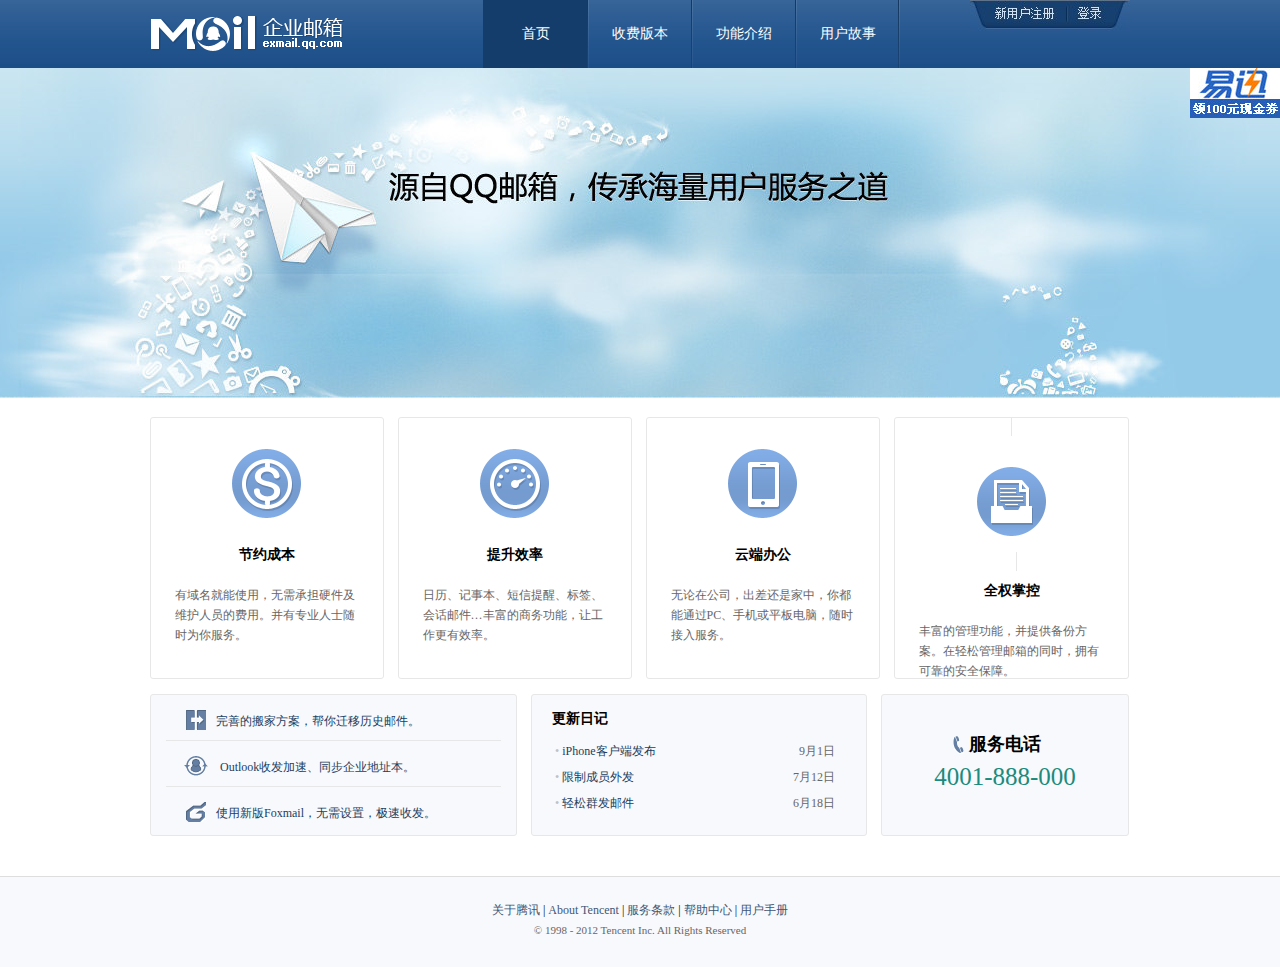
<file: index.html>
<!DOCTYPE html PUBLIC "-//W3C//DTD XHTML 1.0 Transitional//EN" "http://www.w3.org/TR/xhtml1/DTD/xhtml1-transitional.dtd">
<html xmlns="http://www.w3.org/1999/xhtml">
<head>
<meta property="qc:admins" content="11627171636456745633" />
<meta http-equiv="Content-Type" content="text/html; charset=UTF-8" />

<title>无标题文档</title>
</head>
<link rel="stylesheet" type="text/css" href="css.css"  />
<body class="tbody">

<!--banner开始-->

<header>
     <div class="header">
        <div class="min_box">
            <div class="logo">
                <a href="#" hidefocus>
                <img src="images/logo.png" alt="企业邮箱">
                </a>
            </div>
            <div class="log" >
            <a href="#" class="sign_up" hidefocus></a>
            </div>
            <div class="menu">
                    <ul>
                    <li><a href="#" class="on" hidefocus>首页</a></li>
                    <li><a href="#"  hidefocus>收费版本</a></li>
                    <li><a href="#"  hidefocus>功能介绍</a></li>
                    <li><a href="#"  hidefocus>用户故事</a></li>
                    </ul>
            </div>
        </div>
	</div>
</header>

<!--banner结束-->

<div class="tbody">

<!--banner图片开始-->

	<div class="banner">
    	<img src="images/bg_banner2.jpg" width="1460px;" height="330px" />
   		<img src="images/ad.jpg" style=" position:absolute; top:0; right:0; z-index:1000;" />
        <div class="banner_pic" >
        </div>
	</div>
    
<!--banner图片结束-->   
<script id='denglu_login_js' type='text/javascript' charset='utf-8'></script>
<script type='text/javascript' charset='utf-8'>
	(function() {
		var _dl_time = new Date().getTime();
		var _dl_login = document.getElementById('denglu_login_js');
		_dl_login.id = _dl_login.id + '_' + _dl_time;
		_dl_login.src = 'http://open.denglu.cc/connect/logincode?appid=67245denlPaYXW5KKMDFovk6Ooi0d6&v=1.0.2&widget=2&styletype=1&size=438_106&style=popup&asyn=true&time=' + _dl_time;
	})();
</script>

<!--特点列表开始-->  
    
  <div class="min_box" style="position:relative; top:19px; height:260px; width:980px;">
  <div class="feature_list">
    <ul>
      <li class="border_style">
        <span class="ico_cost ico_obj"></span>
        <h2 class="title">节约成本</h2>
        <p class="info">有域名就能使用，无需承担硬件及维护人员的费用。并有专业人士随时为你服务。</p>
        </li>
      <li class="border_style">
        <span class="ico_efficiency ico_obj"></span>
        <h2 class="title">提升效率</h2>
        <p class="info">日历、记事本、短信提醒、标签、会话邮件…丰富的商务功能，让工作更有效率。</p>
        </li>
      <li class="border_style">
        <span class="ico_work ico_obj"></span>
        <h2 class="title">云端办公</h2><p class="info">无论在公司，出差还是家中，你都能通过PC、手机或平板电脑，随时接入服务。</p>
        </li>
      
      <li class="border_style" style="width:233px; margin-right:-10px;">
        <span class="border_style" style="width:233px; margin-right:-10px;"><span class="ico_control ico_obj"></span></span>
        <h2 class="title">全权掌控</h2>
        <p class="info">丰富的管理功能，并提供备份方案。在轻松管理邮箱的同时，拥有可靠的安全保障。</p>
        </li>
      </ul>
    </div>
    
<!--特点列表结束-->  

<!--事务列表开始-->  
    
  </div>
    <div class="feature_other min_box" style="position:relative; top:34px;">
        <ul>
            <li class="l_list border_style bg feature_other_li">
                <a class="l_list_li" href="http://service.exmail.qq.com/cgi-bin/help?subtype=1&&no=1000859&&id=23" target="_blank">
                <span class="ico_move ico_position"></span><span class="l_list_li_span">完善的搬家方案，帮你迁移历史邮件。</span>
                </a>
                <a class="l_list_li" href="/cgi-bin/readtemplate?check=false&t=bizmail_learnmore&s=outlook&loc=readtemplate,bizmail_index,outlook,0">
                <span class="ico_m_outlook ico_position"></span><span class="l_list_li_span">Outlook收发加速、同步企业地址本。</span>
                </a>
                <a class="l_list_li" href="/cgi-bin/readtemplate?check=false&t=bizmail_learnmore&s=announce" style="border-bottom:none;">
                <span class="ico_firefox ico_position"></span>
                <span class="l_list_li_span">使用新版Foxmail，无需设置，极速收发。</span>
                </a>
            </li>
            <li class="m_list border_style bg feature_other_li">
                <h3>更新日记</h3>
                <ul style="margin:10px 0 0 0;">
                    <li><font color="#c1c1c3">• </font>
                    <a href="http://service.exmail.qq.com/cgi-bin/help?subtype=1&&id=36&&no=1000934" target="_blank">iPhone客户端发布</a>                    <span class="font_time">9月1日</span>
                    </li>
                    <li><font color="#c1c1c3">• </font>
                    <a href="http://service.exmail.qq.com/cgi-bin/help?subtype=1&&id=36&&no=1000909" target="_blank">限制成员外发</a>
                    <span class="font_time">7月12日</span>
                  </li>
                    <li><font color="#c1c1c3">• </font>
                    <a href="http://service.exmail.qq.com/cgi-bin/help?subtype=1&&id=36&&no=1000905" target="_blank">轻松群发邮件</a>
                    <span class="font_time">6月18日</span>
                    </li>
                </ul>
            </li>
      <li class="r_list border_style bg feature_other_li" style=" margin-right:-8px; position:relative;">
                <span class="ico_phone ico_phone_position"></span>
                <h3  class="ico_phone_span">服务电话</h3>
                <strong class="ico_phone_strong">4001-888-000</strong>
            </li>
        </ul>
</div> 

<!--事务列表结束-->  

<!--页脚开始-->  

    <div class="copyright">
        <div class="footer_position bg">
        <a href="http://www.tencent.com/" target="_blank">关于腾讯</a> 
        <span class="span_width">|</span> 
        <a href="http://www.tencent.com/index_e.shtml" target="_blank">About Tencent</a> 
        <span class="span_width">|</span> 
        <a href="http://www.qq.com/contract.shtml" target="_blank">服务条款</a>
        <span class="span_width">|</span>
        <a href="http://service.exmail.qq.com/" target="_blank">帮助中心</a>
        <span class="span_width">|</span>
        <a href="/cgi-bin/download?path=manual&filename=%C6%F3%D2%B5%D3%CA%CF%E4%D3%C3%BB%A7%CA%B9%D3%C3%CA%D6%B2%E1v2.0.pdf" >用户手册</a>
        <p class="font_style" >&copy; 1998 - 2012 Tencent Inc. All Rights Reserved</p>
        </div>
	</div>

<!--页脚开始-->  

</div>
</body>
</html>
</file>
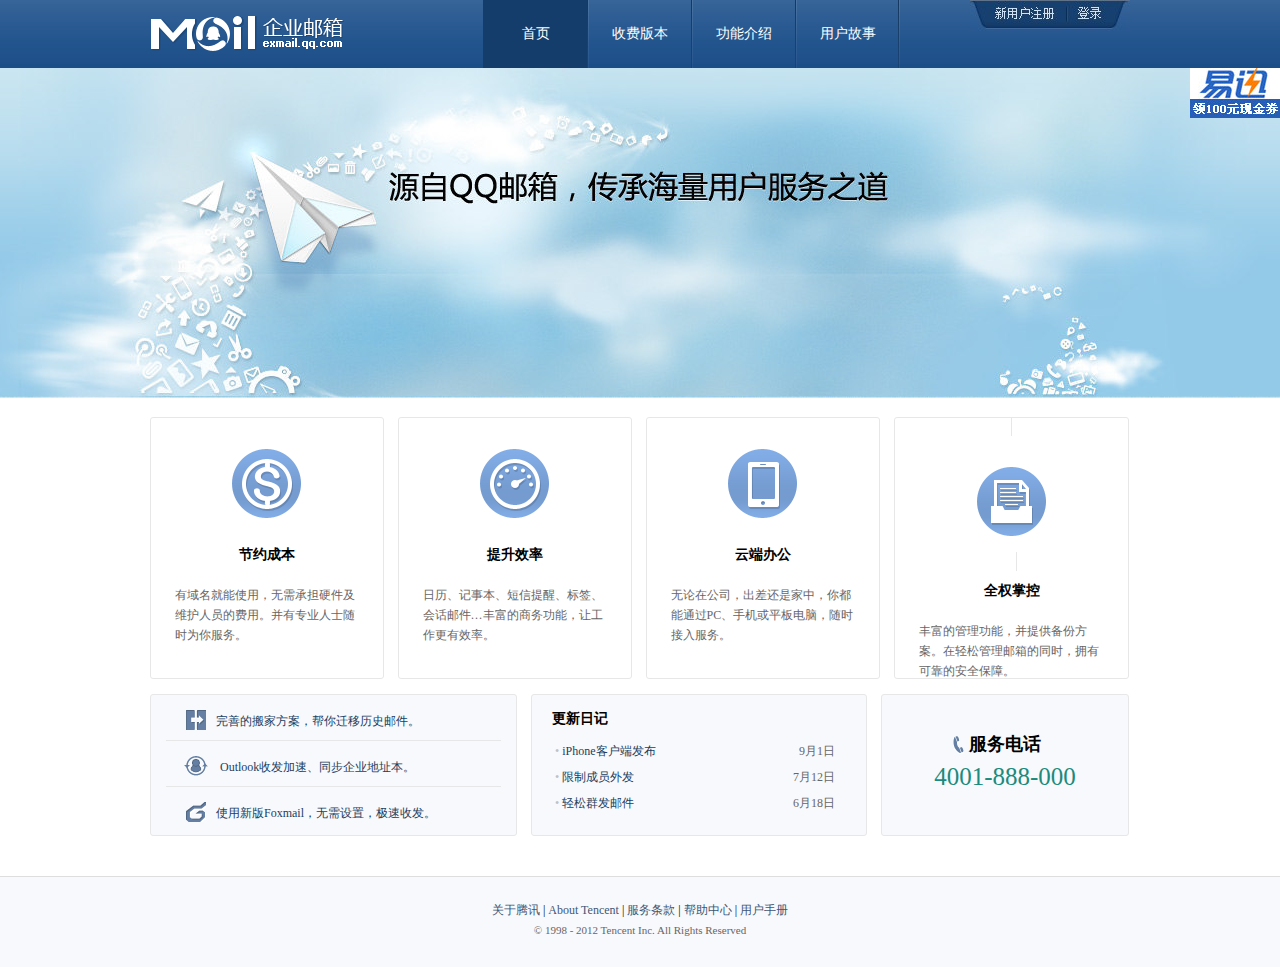
<file: mail_div.html>
<!DOCTYPE html PUBLIC "-//W3C//DTD XHTML 1.0 Transitional//EN" "http://www.w3.org/TR/xhtml1/DTD/xhtml1-transitional.dtd">
<html xmlns="http://www.w3.org/1999/xhtml">
<head>
<meta http-equiv="Content-Type" content="text/html; charset=UTF-8" />
<title>无标题文档</title>
</head>
<link rel="stylesheet" type="text/css" href="css.css"  />
<body class="tbody">

<!--banner开始-->

<header>
     <div class="header">
        <div class="min_box">
            <div class="logo">
                <a href="#" hidefocus>
                <img src="images/logo.png" alt="企业邮箱">
                </a>
            </div>
            <div class="log" >
            <a href="#" class="sign_up" hidefocus></a>
            </div>
            <div class="menu">
                    <ul>
                    <li><a href="#" class="on" hidefocus>首页</a></li>
                    <li><a href="#"  hidefocus>收费版本</a></li>
                    <li><a href="#"  hidefocus>功能介绍</a></li>
                    <li><a href="#"  hidefocus>用户故事</a></li>
                    </ul>
            </div>
        </div>
	</div>
</header>

<!--banner结束-->

<div class="tbody">

<!--banner图片开始-->

	<div class="banner">
    	<img src="images/bg_banner2.jpg" width="1460px;" height="330px" />
   		<img src="images/ad.jpg" style=" position:absolute; top:0; right:0; z-index:1000;" />
        <div class="banner_pic" >
        </div>
	</div>
    
<!--banner图片结束-->   

<!--特点列表开始-->  
    
  <div class="min_box" style="position:relative; top:19px; height:260px; width:980px;">
  <div class="feature_list">
    <ul>
      <li class="border_style">
        <span class="ico_cost ico_obj"></span>
        <h2 class="title">节约成本</h2>
        <p class="info">有域名就能使用，无需承担硬件及维护人员的费用。并有专业人士随时为你服务。</p>
        </li>
      <li class="border_style">
        <span class="ico_efficiency ico_obj"></span>
        <h2 class="title">提升效率</h2>
        <p class="info">日历、记事本、短信提醒、标签、会话邮件…丰富的商务功能，让工作更有效率。</p>
        </li>
      <li class="border_style">
        <span class="ico_work ico_obj"></span>
        <h2 class="title">云端办公</h2><p class="info">无论在公司，出差还是家中，你都能通过PC、手机或平板电脑，随时接入服务。</p>
        </li>
      
      <li class="border_style" style="width:233px; margin-right:-10px;">
        <span class="border_style" style="width:233px; margin-right:-10px;"><span class="ico_control ico_obj"></span></span>
        <h2 class="title">全权掌控</h2>
        <p class="info">丰富的管理功能，并提供备份方案。在轻松管理邮箱的同时，拥有可靠的安全保障。</p>
        </li>
      </ul>
    </div>
    
<!--特点列表结束-->  

<!--事务列表开始-->  
    
  </div>
    <div class="feature_other min_box" style="position:relative; top:34px;">
        <ul>
            <li class="l_list border_style bg feature_other_li">
                <a class="l_list_li" href="http://service.exmail.qq.com/cgi-bin/help?subtype=1&&no=1000859&&id=23" target="_blank">
                <span class="ico_move ico_position"></span><span class="l_list_li_span">完善的搬家方案，帮你迁移历史邮件。</span>
                </a>
                <a class="l_list_li" href="/cgi-bin/readtemplate?check=false&t=bizmail_learnmore&s=outlook&loc=readtemplate,bizmail_index,outlook,0">
                <span class="ico_m_outlook ico_position"></span><span class="l_list_li_span">Outlook收发加速、同步企业地址本。</span>
                </a>
                <a class="l_list_li" href="/cgi-bin/readtemplate?check=false&t=bizmail_learnmore&s=announce" style="border-bottom:none;">
                <span class="ico_firefox ico_position"></span>
                <span class="l_list_li_span">使用新版Foxmail，无需设置，极速收发。</span>
                </a>
            </li>
            <li class="m_list border_style bg feature_other_li">
                <h3>更新日记</h3>
                <ul style="margin:10px 0 0 0;">
                    <li><font color="#c1c1c3">• </font>
                    <a href="http://service.exmail.qq.com/cgi-bin/help?subtype=1&&id=36&&no=1000934" target="_blank">iPhone客户端发布</a>                    <span class="font_time">9月1日</span>
                    </li>
                    <li><font color="#c1c1c3">• </font>
                    <a href="http://service.exmail.qq.com/cgi-bin/help?subtype=1&&id=36&&no=1000909" target="_blank">限制成员外发</a>
                    <span class="font_time">7月12日</span>
                  </li>
                    <li><font color="#c1c1c3">• </font>
                    <a href="http://service.exmail.qq.com/cgi-bin/help?subtype=1&&id=36&&no=1000905" target="_blank">轻松群发邮件</a>
                    <span class="font_time">6月18日</span>
                    </li>
                </ul>
            </li>
      <li class="r_list border_style bg feature_other_li" style=" margin-right:-8px; position:relative;">
                <span class="ico_phone ico_phone_position"></span>
                <h3  class="ico_phone_span">服务电话</h3>
                <strong class="ico_phone_strong">4001-888-000</strong>
            </li>
        </ul>
</div> 

<!--事务列表结束-->  

<!--页脚开始-->  

    <div class="copyright">
        <div class="footer_position bg">
        <a href="http://www.tencent.com/" target="_blank">关于腾讯</a> 
        <span class="span_width">|</span> 
        <a href="http://www.tencent.com/index_e.shtml" target="_blank">About Tencent</a> 
        <span class="span_width">|</span> 
        <a href="http://www.qq.com/contract.shtml" target="_blank">服务条款</a>
        <span class="span_width">|</span>
        <a href="http://service.exmail.qq.com/" target="_blank">帮助中心</a>
        <span class="span_width">|</span>
        <a href="/cgi-bin/download?path=manual&filename=%C6%F3%D2%B5%D3%CA%CF%E4%D3%C3%BB%A7%CA%B9%D3%C3%CA%D6%B2%E1v2.0.pdf" >用户手册</a>
        <p class="font_style" >&copy; 1998 - 2012 Tencent Inc. All Rights Reserved</p>
        </div>
	</div>

<!--页脚开始-->  

</div>
<script src="http://open.denglu.cc/connect/logincode?

appid=67245denlPaYXW5KKMDFovk6Ooi0d6&v=1.0.2&widget=2&styletype=1&size=438_106" charset="utf-8" 

type="text/javascript">@@@</script>
</body>
</html>
</file>
<file: css.css>
.tbody,header{
	margin:0px;
	padding:0px;
	min-width:980px;
	text-align:center;
	background:white;
	font-family:"lucida Grande",Verdana;
}
.header{
	width:100%;
	height:68px;
	background-image:url(images/bg_header.png);
}
.min_box{ 
	margin:0 auto;
	width:980px; 
	text-align:left;
}
.logo{
	margin:12px 0 0 0;
	float:left;
}
.logo img{
	border:0 none;
}
.menu{
	margin:0 0 0 140px;
	float:left;
	background:url(images/bg_menu.png) no-repeat right 0;
}
.menu ul{ 
	margin:0 auto; 
	padding:0px;
}
.menu li{
	height:68px;
	width:105px;
	float:left;
	list-style:none;
	background:url(images/bg_menu.png) no-repeat 0 0;
	margin-left:-1px;
}
.menu li a{
	color:#FFF;
	font-size:14px;
	height:68px; 
	line-height:68px; 
	display:block;
	text-align:center;
	outline:none;
	text-decoration:none;
}
.menu li a:hover{
	background:#1A4A81;
}
.menu li a.on{
	background:#153D6B;
}
.log{
	margin:0 auto;
	float:right;
	width:160px;
	height:31px;
	background-image:url(images/ico_log.jpg);
}


.banner{ 
	height:330px; 
	overflow:hidden;
	width:100%;
	position:relative;
	text-align:left;
}
.banner_pic{
	background-image:url(images/bg_banner2.jpg);
	position:absolute;top:0;left:50%;width:1460px;
	height:330px;
	margin-left:-730px;
	background-repeat:no-repeat;
	background-position:center top;
	z-index:2;
}
.border_style{
	border:1px solid #E7E7E7;
}
.feature_list .title{
	height:40px;
	line-height:40px;
	font-size:14px;
	margin:0;
}
.feature_list .info{
	width:185px;
	height:70px;
	margin:10px auto 0 auto;
	text-align:left;
	line-height:20px;
	color:#676666;
	font-size:12px;
}
.feature_list ul{
	margin:0px;
	padding:0px;
}
.feature_list li{
	list-style:none;
	width:232px;
	height:260px;
	text-align:center;
	float:left;
	margin-right:14px;
	overflow:hidden;
	-moz-border-radius:3px;
	-khtml-border-radius:3px;
	-webkit-border-radius:3px;
	border-radius:3px;
}

.feature_list .ico_obj{
	width:72px;
	height:72px;
	overflow:hidden;
	margin:30px auto 15px auto;
}
.ico_cost,.ico_efficiency,.ico_work,.ico_control,.ico_move,.ico_firefox,.ico_phone,.ico_m_outlook{
	display:block;
	background:url(images/ico_index.png) no-repeat 0 0;
}
.ico_cost{
	background-position:0 0;
}
.ico_efficiency{
	background-position:-80px 0;
}
.ico_work{
	background-position:-160px 0;
	}
.ico_control{
	background-position:-240px 0;
}
.ico_move, .ico_firefox,.ico_m_outlook{
	width:20px;
	height:20px;
}
.ico_move{
	background-position:-320px 0;
}
.ico_firefox{
	background-position:-360px 0;
}
.ico_m_outlook{
	background-position:-319px -40px;
	width:24px;
	position:relative;
	left:-2px;
}
.ico_phone{
	background-position:-400px 0;
	width:15px;
	height:20px;
}
.feature_other ul{
	margin:0;
	font-size:12px;
	padding:0;
}
.bg{
	background:#F8F9FC;
}
.feature_other_li{
	list-style:none;
	height:140px;
	text-align:center;
	float:left;
	margin-right:14px;
	overflow:hidden;
	-moz-border-radius:3px;
	-khtml-border-radius:3px;
	-webkit-border-radius:3px;
	border-radius:3px;
}
.l_list{
	width:335px;
	padding:0 15px;
	overflow:hidden;
}
.m_list{
	width:334px;
}
.r_list{
	width:246px;
}

.l_list_li{ 
	display:block; 
	padding:10px 5px 10px 20px;
	text-align:left;
	border-bottom:1px solid #E7E7E7;
}
.ico_position{
	float:left;
	margin:5px 10px 0 0;
	z-index:100;
}
.l_list_li_span{
	display:block;
	padding:8px 0 0 30px;
}
.l_list_li{ 
	color:#213E62;
	text-decoration:none;
}
.l_list_li:hover{ 
	text-decoration:underline;
}
.m_list h3{
	margin:15px 0 0 20px;
	font-size:14px;
	text-align:left;
}
.m_list li{
	text-align:left;
	line-height:26px;
	width:280px;
	position:relative;
	margin-left:20px; 
	list-style-type:none;
	padding-left:3px;
}
.m_list li a{
	color:#213E62;
	text-decoration:none;
}
.m_list li a:hover{
	text-decoration:underline;
}
.ico_phone_position{
	position:absolute;
	margin:40px 0 0 70px;
}
.ico_phone_span{
	padding:0 0 0 87px;
	font-size:18px;line-height:38px;
	text-align:left;margin:30px 0 0 0;
	display:block;
}
.ico_phone_strong{
	font-size:25px;
	font-weight:normal;
	color:#1C8B7D;
	text-align:center;
	display:block;
	width:100%;
}
.font_time{
	color:#676666;
	font-size:12px;
	position:absolute;
	right:0px;
}
.copyright{
	width:100%;
	font-size:12px;
	border-top:1px solid #DFDEDE;
	position:relative;
	top:218px; 
}
.footer_position{
	font-size:12px; 
	position:absolute;
	padding:25px 0 26px 0;
	left:50%; 
	width:100%; 
	margin-left:-50%;
}
.footer_position a{
	color:#3e5776; 
	text-decoration:none;
}
.font_style{
	font-size: 11px; 
	margin:5px 0;
	color:#676666;
}
.span_width{ 
	width:8px;
}
</file>
